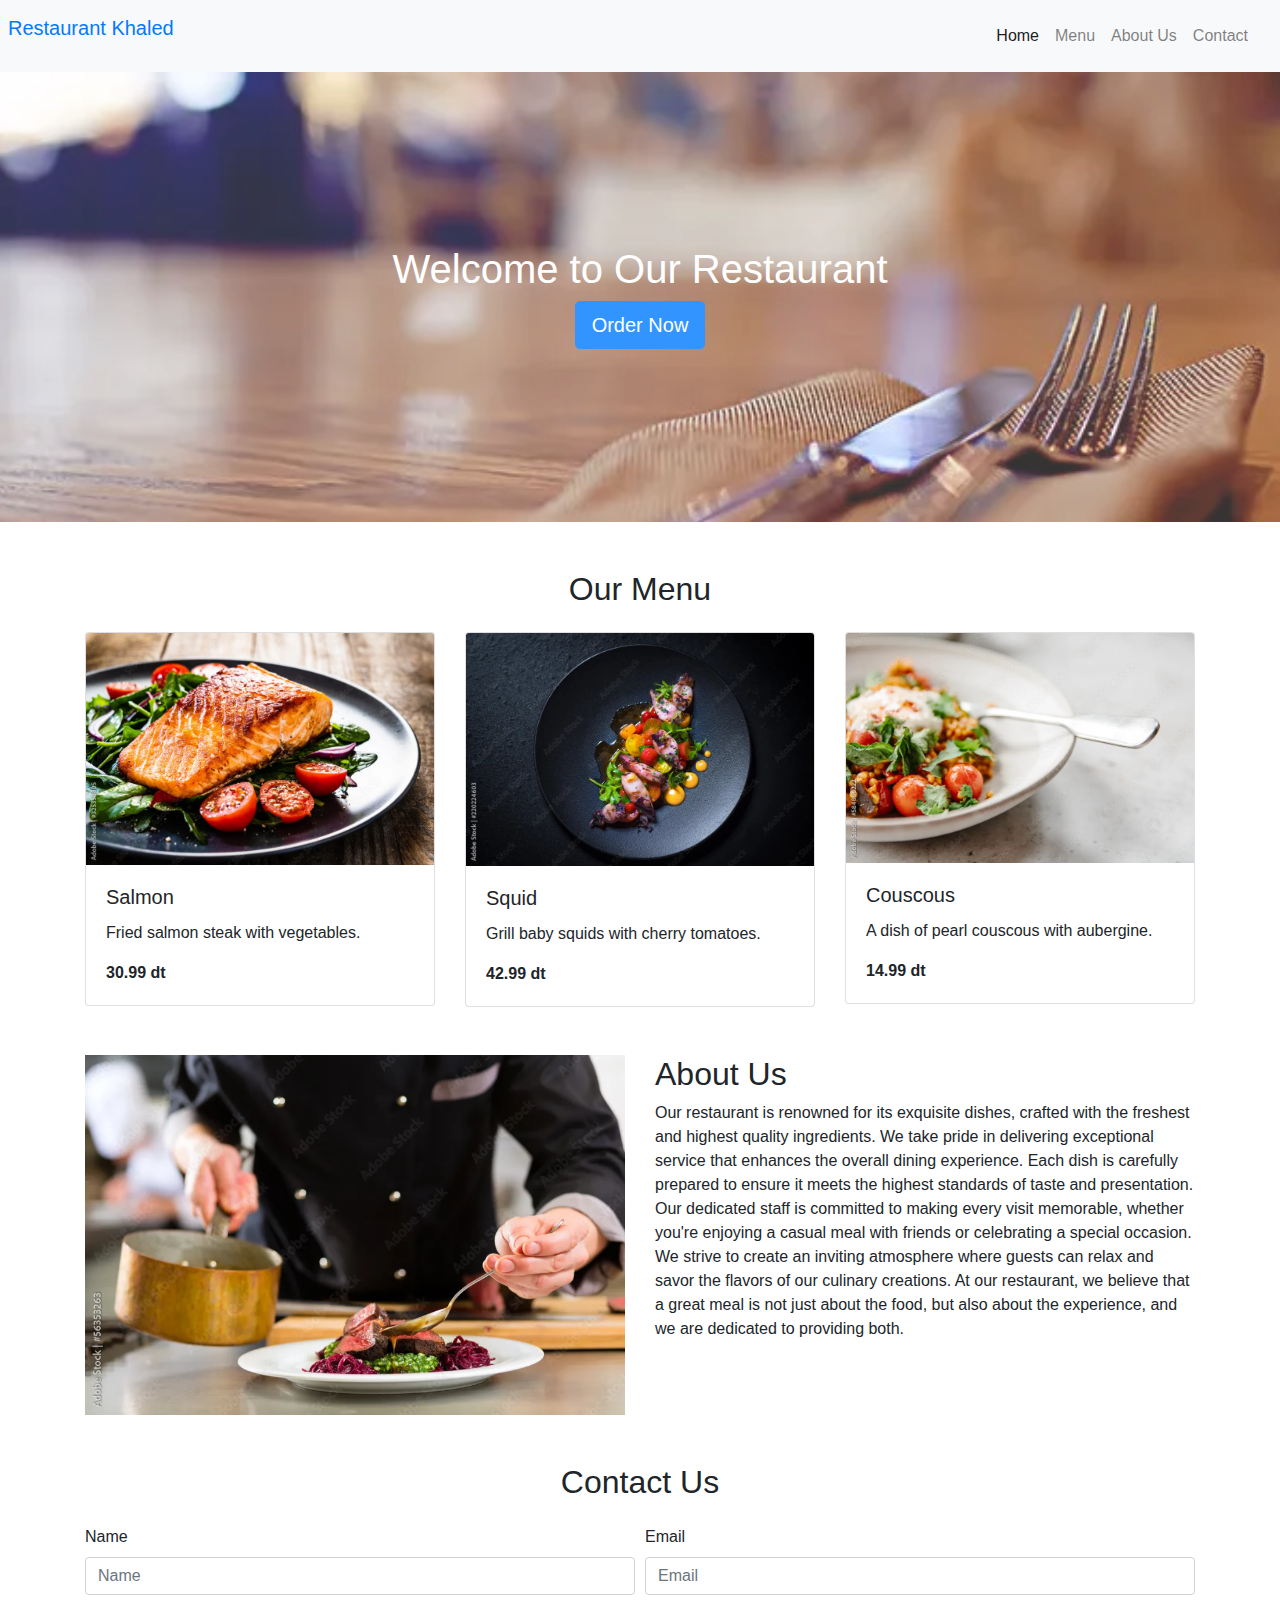
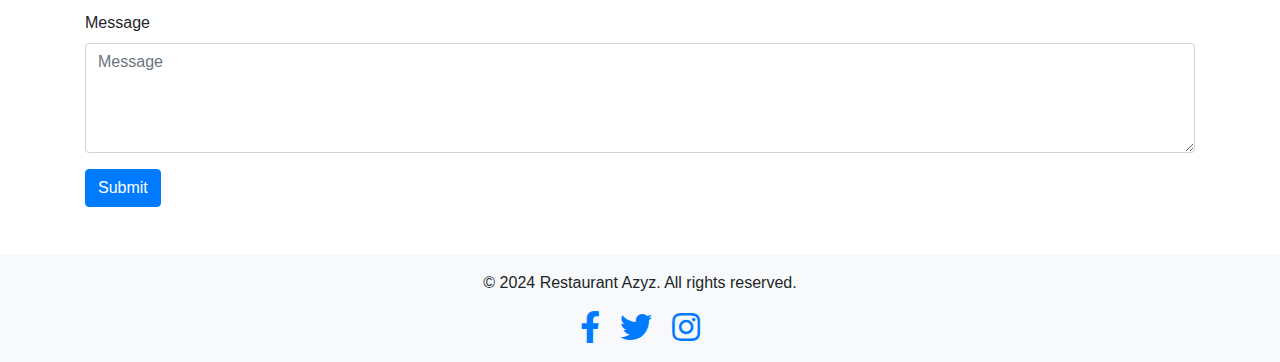
<file: restaurant/index.html>
<!DOCTYPE html>
<html lang="en">

<head>
    <meta charset="UTF-8">
    <meta name="viewport" content="width=device-width, initial-scale=1.0">
    <title>Restaurant Azyz</title>
    <!-- Include Bootstrap CSS and JS: Add the following lines in the <head> section of your HTML file to include Bootstrap: -->
    <link href="https://stackpath.bootstrapcdn.com/bootstrap/4.5.2/css/bootstrap.min.css" rel="stylesheet">
    <script src="https://code.jquery.com/jquery-3.5.1.slim.min.js"></script>
    <script src="https://cdn.jsdelivr.net/npm/@popperjs/core@2.9.2/dist/umd/popper.min.js"></script>
    <script src="https://stackpath.bootstrapcdn.com/bootstrap/4.5.2/js/bootstrap.min.js"></script>
    <!-- Font-awesome library for import icons -->
    <link rel="stylesheet" href="https://cdnjs.cloudflare.com/ajax/libs/font-awesome/5.15.3/css/all.min.css">
    <!-- Css style -->
   <style>
    .hero {
    /* Add a hero section with an image background showcasing a delicious dish. */
    background: url('./image/restaurant.webp') no-repeat center center;
    background-size: cover;
    opacity: .8;
    height: 50vh;
   }
</style>
</head>

<body>
    <!--Create the Header Section -->
    <header class="d-flex p-2 flex-row justify-content-between bg-light">
        <!-- Add a Navigation Bar: -->
        <a class="navbar-brand" href="#">Restaurant Khaled</a>
        <nav class="navbar navbar-expand-lg navbar-light bg-light">
            <div class="collapse navbar-collapse" id="navbarNav">
                <ul class="navbar-nav ml-auto">
                    <li class="nav-item active">
                        <a class="nav-link" href="#home">Home</a>
                    </li>
                    <li class="nav-item">
                        <a class="nav-link" href="#menu">Menu</a>
                    </li>
                    <li class="nav-item">
                        <a class="nav-link" href="#about">About Us</a>
                    </li>
                    <li class="nav-item">
                        <a class="nav-link" href="#contact">Contact</a>
                    </li>
                </ul>
            </div>
        </nav>
    </header>

    <!-- Create the Hero Section -->
    <section class="hero text-white d-flex justify-content-center align-items-center text-center"  id="home">
        <div>
            <!-- Place a heading and a button in the center of the hero section. -->
            <h1>Welcome to Our Restaurant</h1>
            <button class="btn btn-primary btn-lg">Order Now</button>
        </div>
    </section>

    <!-- Create the Menu Section -->
    <section class="container my-5" id="menu">
        <h2 class="text-center mb-4">Our Menu</h2>
        <!-- Create a grid layout for the menu section -->
        <div class="row">
            <!-- Display at least three menu items, each with an image, title, description, and price. -->
            <!-- items 1 -->
            <div class="col-md-4">
                <div class="card">
                    <img src="./image/salmon.webp" class="card-img-top" alt="Salmon">
                    <div class="card-body">
                        <h5 class="card-title">Salmon</h5>
                        <p class="card-text">Fried salmon steak with vegetables.</p>
                        <p class="card-text"><strong>30.99 dt</strong></p>
                    </div>
                </div>
            </div>
            <!-- items 2-->
            <div class="col-md-4">
                <div class="card">
                    <img src="./image/squid.webp" class="card-img-top" alt="Squid">
                    <div class="card-body">
                        <h5 class="card-title">Squid</h5>
                        <p class="card-text">Grill baby squids with cherry tomatoes.</p>
                        <p class="card-text"><strong>42.99 dt</strong></p>
                    </div>
                </div>
            </div>
            <!-- items 3-->
            <div class="col-md-4">
                <div class="card">
                    <img src="./image/couscous.webp" class="card-img-top" alt="Couscous">
                    <div class="card-body">
                        <h5 class="card-title">Couscous</h5>
                        <p class="card-text">A dish of pearl couscous with aubergine.</p>
                        <p class="card-text"><strong>14.99 dt</strong></p>
                    </div>
                </div>
            </div>
        </div>
    </section>

    <!-- Create the About Us Section -->
    <section class="container my-5" id="about">
        <div class="row">
            <!-- Use the grid system to create a two-column layout. -->
            <div class="col-md-6">
                <!-- Include an image on one side  -->

                <img src="./image/about.webp" class="img-fluid" alt="About Us">
            </div>
            <div class="col-md-6">
                <!-- Include an paragraph about the restaurant on the other. -->
                <h2>About Us</h2>
                <p>Our restaurant is renowned for its exquisite dishes, crafted with the freshest and highest quality
                    ingredients. We take pride in delivering exceptional service that enhances the overall dining
                    experience. Each dish is carefully prepared to ensure it meets the highest standards of taste and
                    presentation. Our dedicated staff is committed to making every visit memorable, whether you're
                    enjoying a casual meal with friends or celebrating a special occasion. We strive to create an
                    inviting atmosphere where guests can relax and savor the flavors of our culinary creations. At our
                    restaurant, we believe that a great meal is not just about the food, but also about the experience,
                    and we are dedicated to providing both.</p>
            </div>
        </div>
    </section>

    <!-- Create the Contact Section -->
    <div class="container my-5" id="contact">
        <h2 class="text-center mb-4">Contact Us</h2>
        <!-- Design a contact section with a form. -->
        <form>
            <div class="form-row">
                <div class="form-group col-md-6">
                    <!-- Include field for name -->
                    <label for="inputName">Name</label>
                    <input type="text" class="form-control" id="inputName" placeholder="Name">
                </div>
                <div class="form-group col-md-6">
                    <!-- Include field for  email. -->
                    <label for="inputEmail">Email</label>
                    <input type="email" class="form-control" id="inputEmail" placeholder="Email">
                </div>
            </div>
            <div class="form-group">
                <!-- Include field message, -->
                <label for="inputMessage">Message</label>
                <textarea class="form-control" id="inputMessage" rows="4" placeholder="Message"></textarea>
            </div>
            <!-- Include  submit button. -->
            <button type="submit" class="btn btn-primary">Submit</button>
        </form>
    </div>


    <!-- design a simple footer with copyright information and social media icons. -->
    <footer class="bg-light text-center py-3">
        <p>&copy; 2024 Restaurant Azyz. All rights reserved.</p>
        <div>
            <a href="https://www.facebook.com" target="_blank"><i class="fab fa-facebook-f fa-2x mx-2"></i></a>
            <a href="https://www.twitter.com" target="_blank"><i class="fab fa-twitter fa-2x mx-2"></i></a>
            <a href="https://www.instagram.com" target="_blank"><i class="fab fa-instagram fa-2x mx-2"></i></a>
        </div>
    </footer>

</body>

</html>
</file>
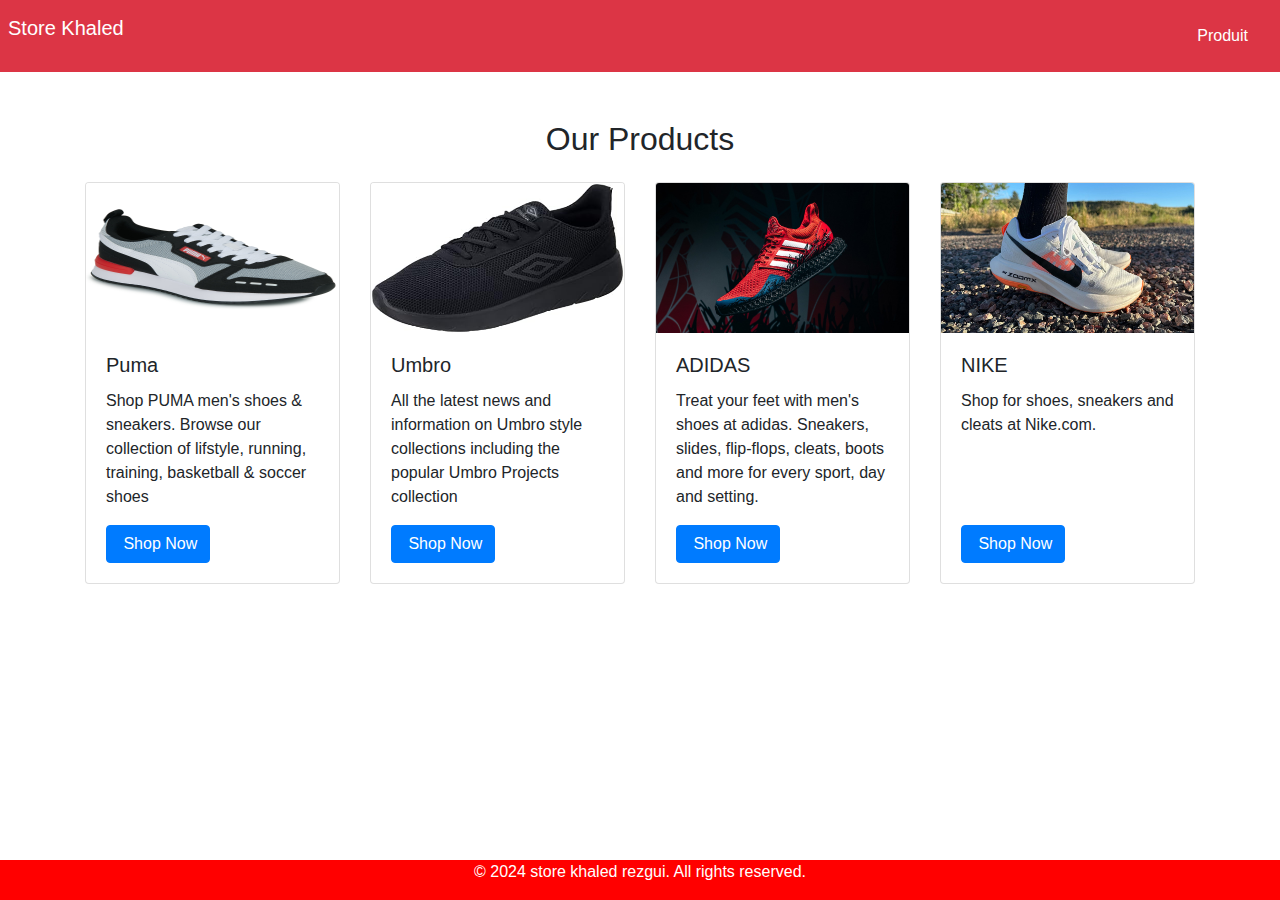
<file: Store/index.html>
<!DOCTYPE html>
<html lang="en">

<head>
    <meta charset="UTF-8">
    <meta name="viewport" content="width=device-width, initial-scale=1.0">
    <title>Store</title>

    <!-- Include Bootstrap CSS and JS: Add the following lines in the <head> section of your HTML file to include Bootstrap: -->
    <link href="https://stackpath.bootstrapcdn.com/bootstrap/4.5.2/css/bootstrap.min.css" rel="stylesheet">
    <script src="https://code.jquery.com/jquery-3.5.1.slim.min.js"></script>
    <script src="https://cdn.jsdelivr.net/npm/@popperjs/core@2.9.2/dist/umd/popper.min.js"></script>
    <script src="https://stackpath.bootstrapcdn.com/bootstrap/4.5.2/js/bootstrap.min.js"></script>
    <!-- Font-awesome library for import icons -->
    <link rel="stylesheet" href="https://cdnjs.cloudflare.com/ajax/libs/font-awesome/5.15.3/css/all.min.css">

    <link rel="stylesheet" href="./style.css">
</head>

<body>
    <!--Create the Header Section -->
    <header class="d-flex p-2 flex-row justify-content-between bg-danger">
        <!-- Add a Navigation Bar: -->
        <a class="navbar-brand store-name" href="#">Store Khaled</a>
        <nav class="navbar navbar-expand-lg navbar-light bg-danger">
            <div class="collapse navbar-collapse" id="navbarNav">
                <ul class="navbar-nav ml-auto">
                    <li class="nav-item active">
                        <a class="nav-link store-name" href="#produit">Produit</a>
                    </li>
                </ul>
            </div>
        </nav>
    </header>
    <!-- Create the product Section -->
    <section class="container my-5" id="produit" >
        <h2 class="text-center mb-4">Our Products</h2>
        <!-- Create a grid layout for the produit section -->
        <div class="row">
            <!-- Display at least four produit cards, each with an image, title, description, and shop now button. -->
            <!-- card 1 -->
            <div class="col-md-3">
                <div class="card">
                    <img src="./image/22259110_1200_A.jpg" class="card-img-top" alt="Salmon" height="150px">
                    <div class="card-body">
                        <h5 class="card-title">Puma</h5>
                        <p class="card-text" height="120px">Shop PUMA men's shoes & sneakers. Browse our collection of
                            lifstyle, running, training, basketball & soccer shoes</p>
                        <button class="btn btn-primary" type="submit"><span class="fa fa-send-o"></span> Shop
                            Now</button>
                    </div>
                </div>
            </div>
            <!-- card 2-->
            <div class="col-md-3">
                <div class="card">
                    <img src="./image/31YrlrU8pAL._AC_SY580_.jpg" class="card-img-top" alt="Squid" height="150px">
                    <div class="card-body">
                        <h5 class="card-title">Umbro</h5>
                        <p class="card-text" height="120px">All the latest news and information on Umbro style
                            collections including the popular Umbro Projects collection </p>
                        <button class="btn btn-primary" type="submit"><span class="fa fa-send-o"></span> Shop
                            Now</button>
                    </div>
                </div>
            </div>
            <!-- card 3-->
            <div class="col-md-3">
                <div class="card">
                    <img src="./image/651510.jpg" class="card-img-top" alt="Squid" height="150px">
                    <div class="card-body">
                        <h5 class="card-title">ADIDAS</h5>
                        <p class="card-text" height="120px">Treat your feet with men's shoes at adidas. Sneakers,
                            slides, flip-flops, cleats, boots and more for every sport, day and setting.</p>
                        <button class="btn btn-primary" type="submit"><span class="fa fa-send-o"></span> Shop
                            Now</button>
                    </div>
                </div>
            </div>
            <!-- card 4-->
            <div class="col-md-3">
                <div class="card">
                    <img src="./image/nike-ultrafly-lead-cnnu.jpg" class="card-img-top" alt="Squid" height="150px">
                    <div class="card-body">
                        <h5 class="card-title">NIKE</h5>
                        <!-- ! tres important a lire comment ecrire css  dans une ligne specifique html -->
                        <p class="card-text" style="height: 120px;">Shop for shoes, sneakers and cleats at Nike.com.</p>
                        <button class="btn btn-primary" type="submit"><span class="fa fa-send-o"></span> Shop
                            Now</button>
                    </div>
                </div>
            </div>
            <footer class="footer"> 
                 <p>&copy; 2024 store khaled rezgui. All rights reserved.</p>
            </footer>
</body>

</html>
</file>
<file: Store/style.css>
.footer {
    position:absolute;
    bottom: 0;
    right: 0;
    left: 0;
    background-color: red;
    color: white;
    text-align: center;
}
.store-name {
    color: white !important ;
}
</file>
